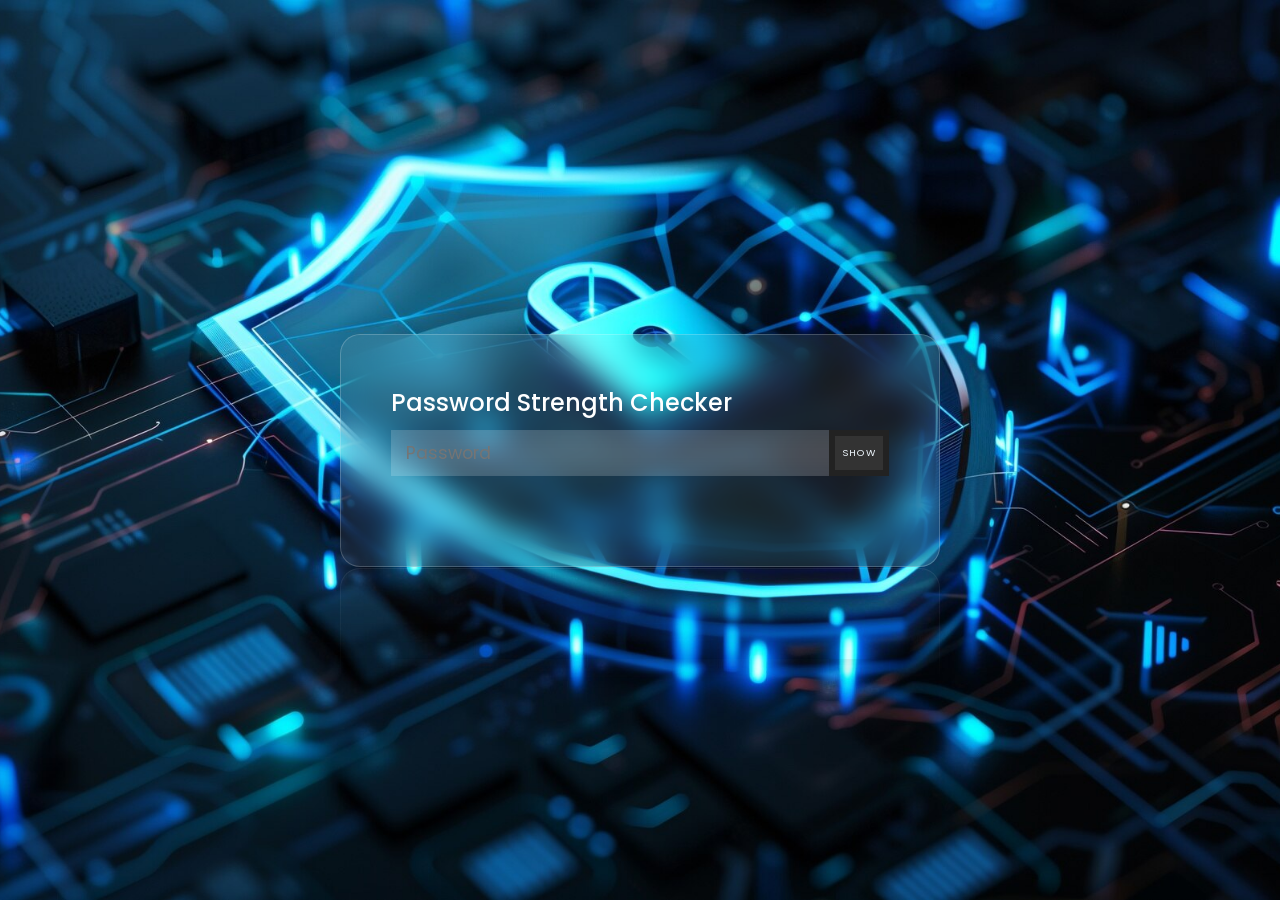
<file: index.html>
<!DOCTYPE html>
<html lang="en">

<head>
    <meta charset="UTF-8">
    <title>Password Strength Checker</title>
    <link rel="stylesheet" href="style.css">

</head>

<body>
    <!-- partial:index.partial.html -->
    <div class="container">
        <h2>Password Strength Checker</h2>
        <div class="inputArea">
            <input type="password" placeholder=" Password" id="YourPassword">
            <div class="show"></div>
        </div>
        <div class="strengthMeter"></div>
        <div class="extraInfo"></div>
    </div>
    <!-- partial -->
    <script src="./script.js"></script>

</body>

</html>
</file>
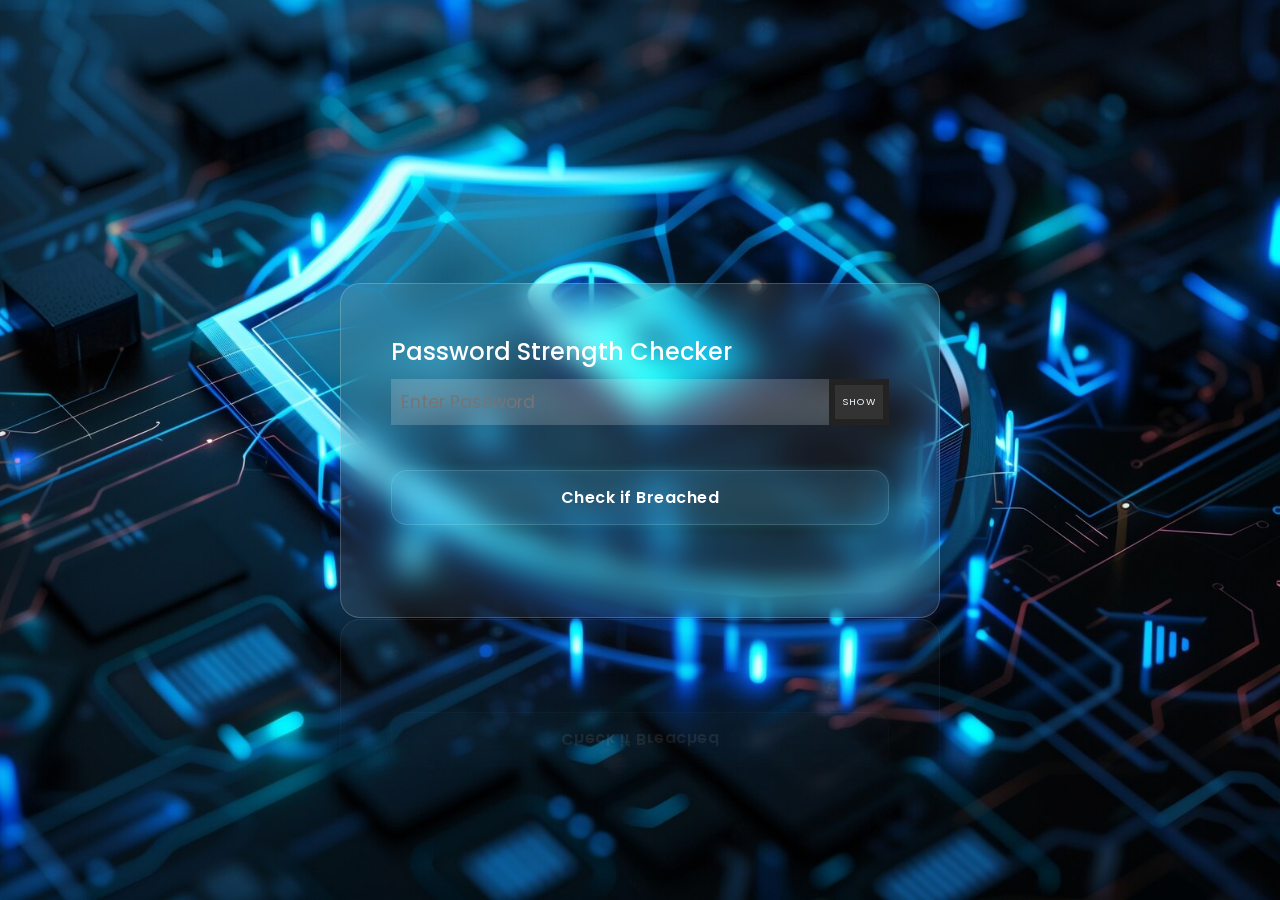
<file: frontend/index.html>
<!DOCTYPE html>
<html lang="en">

<head>
    <meta charset="UTF-8">
    <title>Password Strength Checker</title>
    <link rel="stylesheet" href="style.css">
</head>

<body>

    <div class="container">
        <h2>Password Strength Checker</h2>

        <div class="inputArea">
            <input type="password" placeholder="Enter Password" id="YourPassword">
            <div class="show"></div>
        </div>

        <div class="strengthMeter"></div>

        <!-- Main output -->
        <div class="extraInfo"></div>

        <!-- Backend breach check -->
        <button id="breachBtn">Check if Breached</button>
        <p id="breachResult"></p>
    </div>

    <script src="./script.js"></script>

</body>

</html>
</file>
<file: style.css>
@import url("https://fonts.googleapis.com/css2?family=Poppins:wght@100;200;300;400;500;600;700;800;900&display=swap");
* {
  margin: 0;
  padding: 0;
  box-sizing: border-box;
  font-family: "Poppins", sans-serif;
}

body {
  display: flex;
  align-items: center;
  justify-content: center;
  min-height: 100vh;
  background: #222;
}

.container {
  position: relative;
  width: 600px;
  padding: 50px;
  display: flex;
  flex-direction: column;
  gap: 10px;
  padding-bottom: 70px;

  border-radius: 20px; /* full rounded */
  
  /* glass white look */
  background: rgba(255, 255, 255, 0.08);
  backdrop-filter: blur(15px);

  border: 1px solid rgba(255, 255, 255, 0.2);

  -webkit-box-reflect: below 1px
    linear-gradient(transparent, transparent, #0005);
}

.container h2 {
  color: #666;
  font-weight: 500;
}

.container .inputArea {
  position: relative;
  width: 100%;
}

.container .inputArea input {
  position: relative;
  width: 100%;
  background: #222;
  border: none;
  outline: none;
  padding: 10px;
  color: aliceblue;
  font-size: 1.1em;
}

.container .strengthMeter {
  position: absolute;
  left: 0;
  bottom: 0;
  width: 100%;
  height: 4px;
  background: transparent;
  overflow: hidden; /* important */
  border-radius: 0 0 20px 20px; /* match container bottom */
}

.container .strengthMeter::before {
  content: "";
  position: absolute;
  width: 0;
  height: 100%;
  transition: 0.5s;
  border-radius: inherit;
}

.container.weak .strengthMeter::before {
  width: 10%;
  background: #f00;
  filter: drop-shadow(0 0 5px #f00) drop-shadow(0 0 10px #f00)
    drop-shadow(0 0 20px #f00);
}

.container.moderate .strengthMeter::before {
  width: 70%;
  background: #eedc3d;
  filter: drop-shadow(0 0 5px #eedc3d) drop-shadow(0 0 10px #eedc3d)
    drop-shadow(0 0 20px #eedc3d);
}

.container.strong .strengthMeter::before {
  width: 100%;
  background: #18e605;
  filter: drop-shadow(0 0 5px #18e605) drop-shadow(0 0 10px #18e605)
    drop-shadow(0 0 20px #18e605);
}

.container .strengthMeter::after {
  position: absolute;
  top: -45px;
  left: 30px;
  transition: 0.5s;
  color: aliceblue;
}

.container.container.weak .strengthMeter::after {
  content: "Weak Password";
  color: #f00;
  filter: drop-shadow(0 0 5px#f00);
}

.container.container.container.moderate .strengthMeter::after {
  content: "Moderate Password";
  color: #eedc3d;
  filter: drop-shadow(0 0 5px#eedc3d);
}

.container.container.container.container.strong .strengthMeter::after {
  content: "Strong Password";
  color: #18e605;
  filter: drop-shadow(0 0 5px#18e605);
}

.show {
  position: absolute;
  top: 0;
  right: 0;
  width: 60px;
  height: 100%;
  background: #333;
  border: 6px solid #222;
  cursor: pointer;
  justify-content: center;
  align-items: center;
  display: flex;
}

.show::before {
  content: "Show";
  font-size: 0.6em;
  color: aliceblue;
  letter-spacing: 0.15em;
  text-transform: uppercase;
}

.show.hide::before {
  content: "Hide";
}
.extraInfo {
  margin-top: 10px;
  font-size: 14px;
  color: #ccc;
  line-height: 1.5;
}

body {
  display: flex;
  align-items: center;
  justify-content: center;
  min-height: 100vh;

  background: url("bg.jpeg") no-repeat center center/cover;
}

.container h2 {
  color: #ffffff;
}

.container .inputArea input {
background: rgba(255, 255, 255, 0.15);
backdrop-filter: blur(10px);
  color: #fff;
}

.extraInfo {
  color: #e0e0e0;
}
</file>
<file: frontend/style.css>
@import url("https://fonts.googleapis.com/css2?family=Poppins:wght@100;200;300;400;500;600;700;800;900&display=swap");
* {
  margin: 0;
  padding: 0;
  box-sizing: border-box;
  font-family: "Poppins", sans-serif;
}

body {
  display: flex;
  align-items: center;
  justify-content: center;
  min-height: 100vh;
  background: #222;
}

.container {
  position: relative;
  width: 600px;
  padding: 50px;
  display: flex;
  flex-direction: column;
  gap: 10px;
  padding-bottom: 70px;

  border-radius: 20px; /* full rounded */
  
  /* glass white look */
  background: rgba(255, 255, 255, 0.08);
  backdrop-filter: blur(15px);

  border: 1px solid rgba(255, 255, 255, 0.2);

  -webkit-box-reflect: below 1px
    linear-gradient(transparent, transparent, #0005);
}

.container h2 {
  color: #666;
  font-weight: 500;
}

.container .inputArea {
  position: relative;
  width: 100%;
}

.container .inputArea input {
  position: relative;
  width: 100%;
  background: #222;
  border: none;
  outline: none;
  padding: 10px;
  color: aliceblue;
  font-size: 1.1em;
}

.container .strengthMeter {
  position: absolute;
  left: 0;
  bottom: 0;
  width: 100%;
  height: 4px;
  background: transparent;
  overflow: hidden; /* important */
  border-radius: 0 0 20px 20px; /* match container bottom */
}

.container .strengthMeter::before {
  content: "";
  position: absolute;
  width: 0;
  height: 100%;
  transition: 0.5s;
  border-radius: inherit;
}

.container.weak .strengthMeter::before {
  width: 10%;
  background: #f00;
  filter: drop-shadow(0 0 5px #f00) drop-shadow(0 0 10px #f00)
    drop-shadow(0 0 20px #f00);
}

.container.moderate .strengthMeter::before {
  width: 70%;
  background: #eedc3d;
  filter: drop-shadow(0 0 5px #eedc3d) drop-shadow(0 0 10px #eedc3d)
    drop-shadow(0 0 20px #eedc3d);
}

.container.strong .strengthMeter::before {
  width: 100%;
  background: #18e605;
  filter: drop-shadow(0 0 5px #18e605) drop-shadow(0 0 10px #18e605)
    drop-shadow(0 0 20px #18e605);
}

.container .strengthMeter::after {
  position: absolute;
  top: -45px;
  left: 30px;
  transition: 0.5s;
  color: aliceblue;
}

.container.container.weak .strengthMeter::after {
  content: "Weak Password";
  color: #f00;
  filter: drop-shadow(0 0 5px#f00);
}

.container.container.container.moderate .strengthMeter::after {
  content: "Moderate Password";
  color: #eedc3d;
  filter: drop-shadow(0 0 5px#eedc3d);
}

.container.container.container.container.strong .strengthMeter::after {
  content: "Strong Password";
  color: #18e605;
  filter: drop-shadow(0 0 5px#18e605);
}

.show {
  position: absolute;
  top: 0;
  right: 0;
  width: 60px;
  height: 100%;
  background: #333;
  border: 6px solid #222;
  cursor: pointer;
  justify-content: center;
  align-items: center;
  display: flex;
}

.show::before {
  content: "Show";
  font-size: 0.6em;
  color: aliceblue;
  letter-spacing: 0.15em;
  text-transform: uppercase;
}

.show.hide::before {
  content: "Hide";
}
.extraInfo {
  margin-top: 10px;
  font-size: 14px;
  color: #ccc;
  line-height: 1.5;
}

body {
  display: flex;
  align-items: center;
  justify-content: center;
  min-height: 100vh;

  background: url("bg.jpeg") no-repeat center center/cover;
}

.container h2 {
  color: #ffffff;
}

.container .inputArea input {
background: rgba(255, 255, 255, 0.15);
backdrop-filter: blur(10px);
  color: #fff;
}

.extraInfo {
  color: #e0e0e0;
}

/* Breach button styled like show/hide */
#breachBtn {
  width: 100%;
  margin-top: 15px;
  padding: 14px;

  border: 1px solid rgba(255, 255, 255, 0.15);
  outline: none;

  border-radius: 16px;

  background: rgba(0, 180, 255, 0.12);
  color: #ffffff;

  font-size: 16px;
  font-weight: 600;
  letter-spacing: 0.5px;

  cursor: pointer;

  backdrop-filter: blur(12px);
  -webkit-backdrop-filter: blur(12px);

  box-shadow:
    0 0 10px rgba(0, 255, 255, 0.15),
    inset 0 0 10px rgba(255, 255, 255, 0.05);

  transition: all 0.3s ease;
}


/* Hover */
#breachBtn:hover {
  background: rgba(0, 200, 255, 0.2);

  box-shadow:
    0 0 15px rgba(0, 255, 255, 0.35),
    0 0 30px rgba(0, 140, 255, 0.2);

  transform: translateY(-2px);
}


/* Click */
#breachBtn:active {
  transform: scale(0.98);
}


/* Disabled */
#breachBtn:disabled {
  opacity: 0.45;
  cursor: not-allowed;
  box-shadow: none;
}
#breachResult {
  margin-top: 12px;
  color: #d9faff;
  font-size: 15px;
}
</file>
